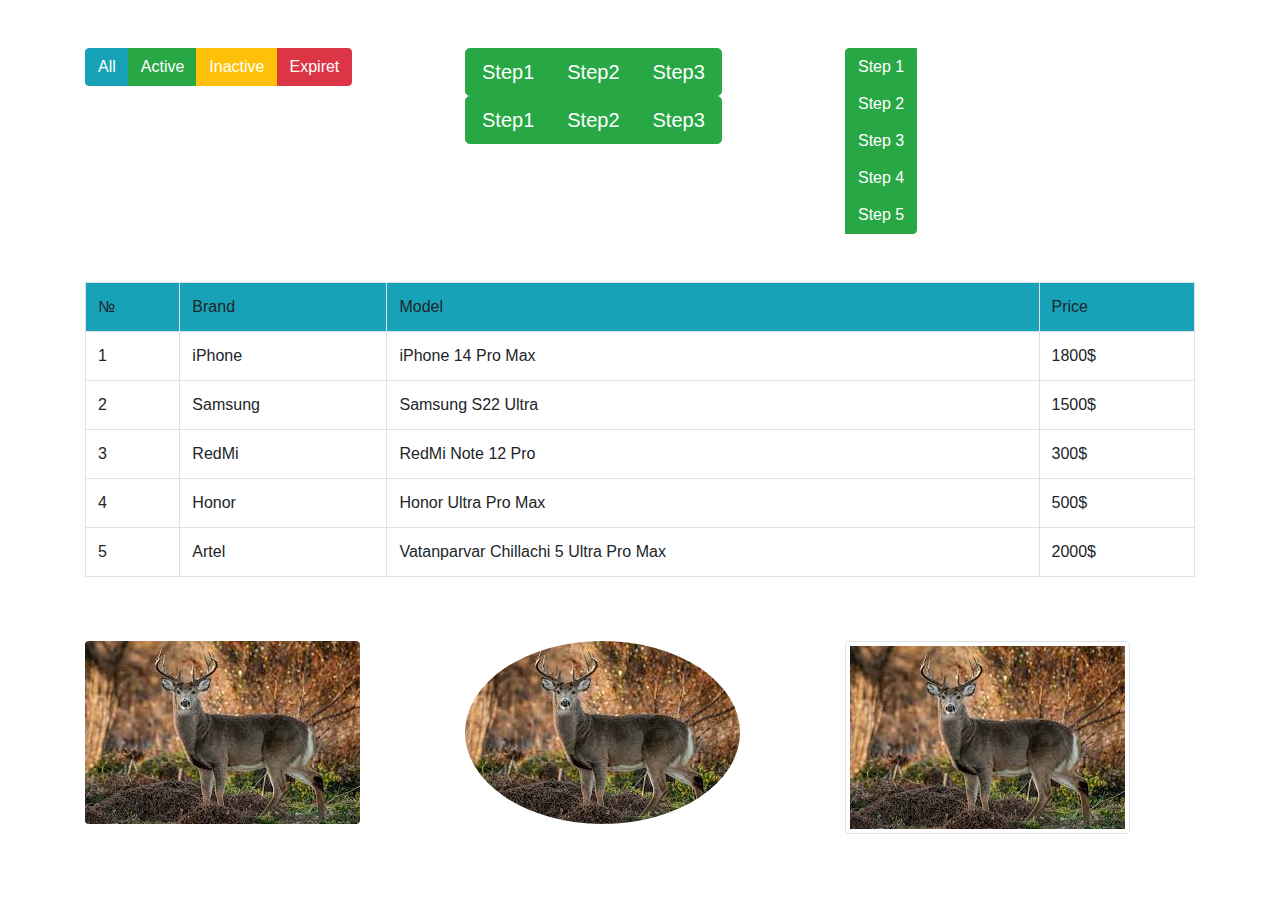
<file: index.html>
<!DOCTYPE html>
<html lang="en">
<head>
    <meta charset="UTF-8">
    <title>Title</title>
    <link rel="stylesheet" href="bootstrap/css/bootstrap.css">
    <link rel="stylesheet" href="bootstrap/css/main.css">
</head>
<body>

<div class="container">
    <div class="row my-5">
        <div class="col-md-4">
            <div class="btn-group">
                <a href="#" class="btn btn-info">All</a>
                <a href="#" class="btn btn-success">Active</a>
                <a href="#" class="btn btn-warning text-white">Inactive</a>
                <a href="#" class="btn btn-danger">Expiret</a>
            </div>
        </div>
        <div class="col-md-4">
            <div class="btn-group btn-group-lg">
                <a href="#" class="btn btn-success">Step1</a>
                <a href="#" class="btn btn-success">Step2</a>
                <a href="#" class="btn btn-success">Step3</a>
            </div>
            <div class="btn-group btn-group-lg">
                <a href="#" class="btn btn-success">Step1</a>
                <a href="#" class="btn btn-success">Step2</a>
                <a href="#" class="btn btn-success">Step3</a>
            </div>
        </div>
        <div class="col-md-4">
            <div class="btn-group btn-group-vertical">
                <button type="button" class="btn btn-success">Step 1</button>
                <button type="button" class="btn btn-success">Step 2</button>
                <button type="button" class="btn btn-success">Step 3</button>
                <button type="button" class="btn btn-success">Step 4</button>
                <button type="button" class="btn btn-success">Step 5</button>
            </div>
        </div>
    </div>
    <div class="row my-5">
    <div class="col-md-12">
        <table class="table table-bordered">
            <tr class="bg-info">
                <td>№</td>
                <td>Brand</td>
                <td>Model</td>
                <td>Price</td>
            </tr>
            <tr>
                <td>1</td>
                <td>iPhone</td>
                <td>iPhone 14 Pro Max</td>
                <td>1800$</td>
            </tr>
            <tr>
                <td>2</td>
                <td>Samsung</td>
                <td>Samsung S22 Ultra</td>
                <td>1500$</td>
            </tr>
            <tr>
                <td>3</td>
                <td>RedMi</td>
                <td>RedMi Note 12 Pro</td>
                <td>300$</td>
            </tr>
            <tr>
                <td>4</td>
                <td>Honor</td>
                <td>Honor Ultra Pro Max</td>
                <td>500$</td>
            </tr>
            <tr>
                <td>5</td>
                <td>Artel</td>
                <td>Vatanparvar Chillachi 5 Ultra Pro Max</td>
                <td>2000$</td>
            </tr>
        </table>
    </div>
    </div>
    <div class="row my-5">
        <div class="col-md-4">
            <img src="Rasmlar/5.jpg" class="img-fluid rounded" alt="">
        </div>
        <div class="col-md-4">
        <img src="Rasmlar/5.jpg" class="img-fluid rounded-circle" alt="">
        </div>
        <div class="col-md-4">
        <img src="Rasmlar/5.jpg" class="img-fluid img-thumbnail" alt="">
        </div>
    </div>
</div>

<script src="bootstrap/js/jQuery.min.js"></script>
<script src="bootstrap/js/src/popover.js"></script>
<script src="bootstrap/js/bootstrap.js"></script>
</body>
</html>
</file>
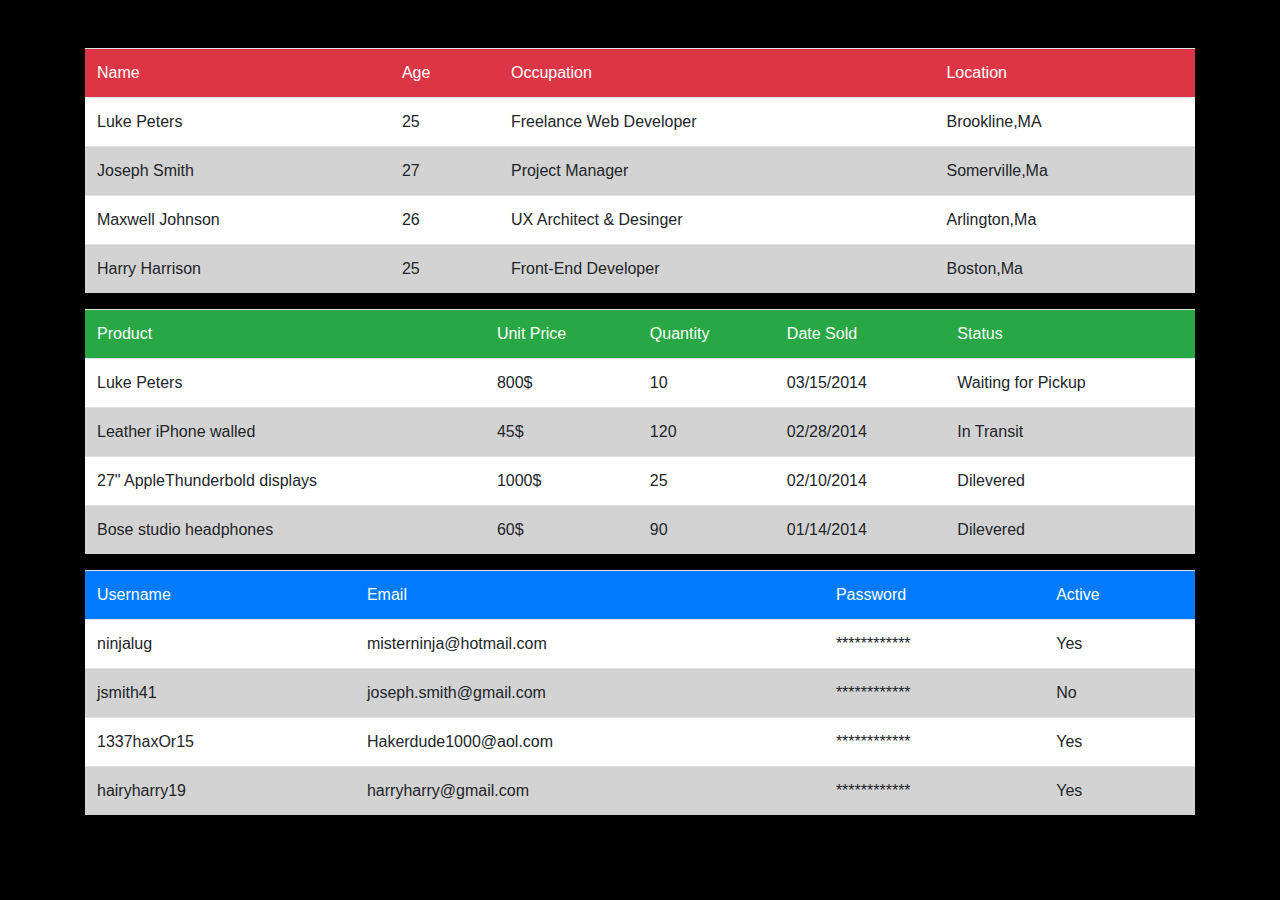
<file: Praktika1.html>
<!DOCTYPE html>
<html lang="en">
<head>
    <meta charset="UTF-8">
    <title>Praktika 1</title>
    <link rel="stylesheet" href="bootstrap/css/bootstrap.css">
    <link rel="stylesheet" href="bootstrap/css/praktika1.css">
</head>
<body>

<div class="container">
    <div class="row my-5">
        <div class="col-md-12">
            <table class="table">
                <tr class="bg-danger text-white">
                    <td>Name</td>
                    <td>Age</td>
                    <td>Occupation</td>
                    <td>Location</td>
                </tr>
                <tr>
                    <td>Luke Peters</td>
                    <td>25</td>
                    <td>Freelance Web Developer</td>
                    <td>Brookline,MA</td>
                </tr>
                <tr class="gray1">
                    <td>Joseph  Smith</td>
                    <td>27</td>
                    <td>Project Manager</td>
                    <td>Somerville,Ma</td>
                </tr>
                <tr>
                    <td>Maxwell Johnson</td>
                    <td>26</td>
                    <td>UX Architect & Desinger</td>
                    <td>Arlington,Ma</td>
                </tr>
                <tr class="gray2">
                    <td>Harry Harrison</td>
                    <td>25</td>
                    <td>Front-End Developer</td>
                    <td>Boston,Ma</td>
                </tr>
            </table>

            <table class="table">
                <tr class="bg-success text-white">
                    <td>Product</td>
                    <td>Unit Price</td>
                    <td>Quantity</td>
                    <td>Date Sold</td>
                    <td>Status</td>
                </tr>
                <tr>
                    <td>Luke Peters</td>
                    <td>800$</td>
                    <td>10</td>
                    <td>03/15/2014</td>
                    <td>Waiting for Pickup</td>
                </tr>
                <tr class="gray3">
                    <td>Leather iPhone walled</td>
                    <td>45$</td>
                    <td>120</td>
                    <td>02/28/2014</td>
                    <td>In Transit</td>
                </tr>
                <tr>
                    <td>27" AppleThunderbold displays</td>
                    <td>1000$</td>
                    <td>25</td>
                    <td>02/10/2014</td>
                    <td>Dilevered</td>
                </tr>
                <tr class="gray4">
                    <td>Bose studio headphones</td>
                    <td>60$</td>
                    <td>90</td>
                    <td>01/14/2014</td>
                    <td>Dilevered</td>
                </tr>
            </table>

            <table class="table">
                <tr class="bg-primary active text-white">
                    <td>Username</td>
                    <td>Email</td>
                    <td>Password</td>
                    <td>Active</td>
                </tr>
                <tr>
                    <td>ninjalug</td>
                    <td>misterninja@hotmail.com</td>
                    <td>************</td>
                    <td>Yes</td>
                </tr>
                <tr class="gray5">
                    <td>jsmith41</td>
                    <td>joseph.smith@gmail.com</td>
                    <td>************</td>
                    <td>No</td>
                </tr>
                <tr>
                    <td>1337haxOr15</td>
                    <td>Hakerdude1000@aol.com</td>
                    <td>************</td>
                    <td>Yes</td>
                </tr>
                <tr class="gray6">
                    <td>hairyharry19</td>
                    <td>harryharry@gmail.com</td>
                    <td>************</td>
                    <td>Yes</td>
                </tr>
            </table>
        </div>
    </div>
</div>

<script src="bootstrap/js/jQuery.min.js"></script>
<script src="bootstrap/js/src/popover.js"></script>
<script src="bootstrap/js/bootstrap.js"></script>
</body>
</html>
</file>
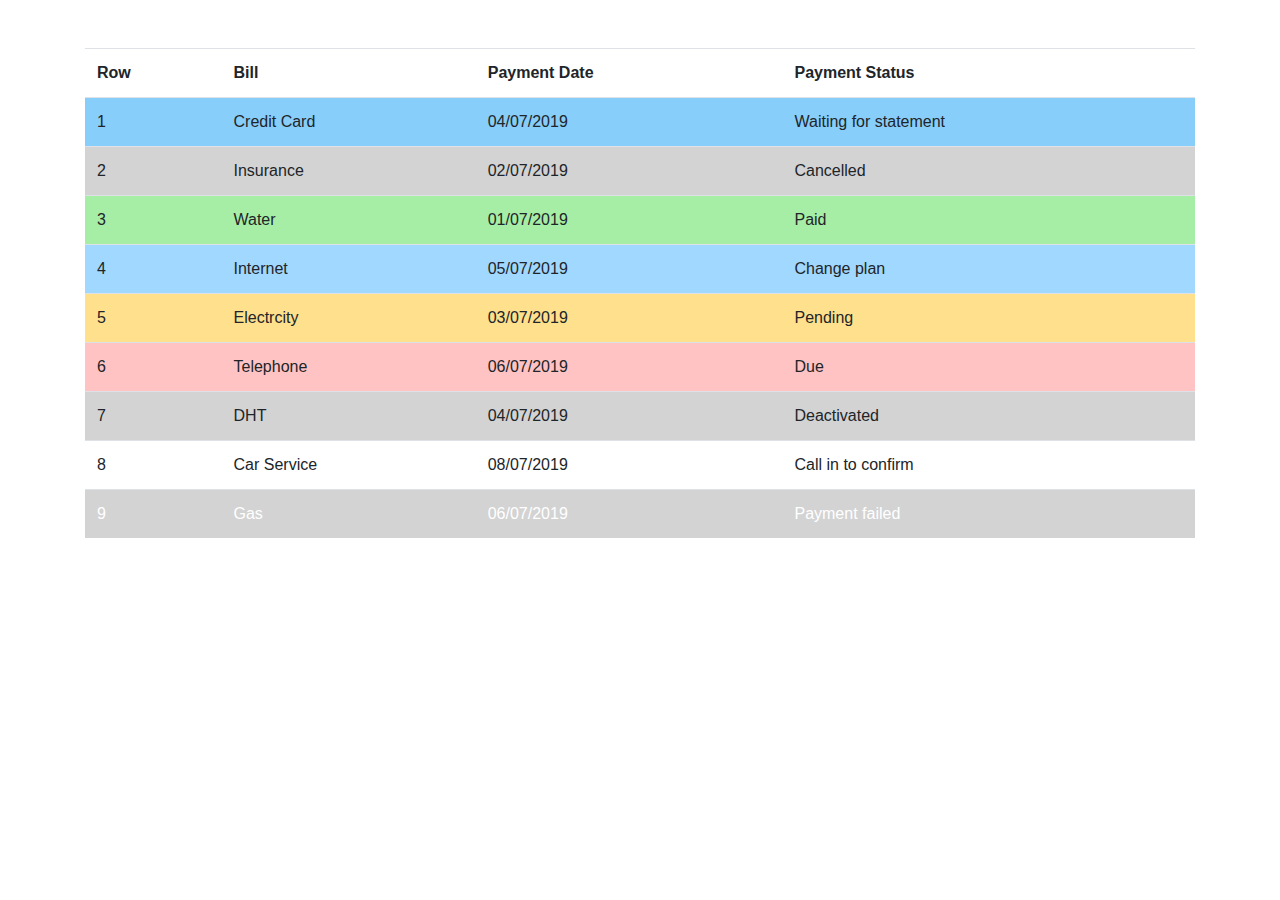
<file: Praktika2.html>
<!DOCTYPE html>
<html lang="en">
<head>
    <meta charset="UTF-8">
    <title>Praktika2</title>
    <link rel="stylesheet" href="bootstrap/css/bootstrap.css">
    <link rel="stylesheet" href="bootstrap/css/praktika2.css">
</head>
<body>

<div class="container">
    <div class="row my-5">
        <div class="col-md-12">
            <table class="table">
                <tr class="krisa">
                    <td>Row</td>
                    <td>Bill</td>
                    <td>Payment Date</td>
                    <td>Payment Status</td>
                </tr>
                <tr class="rang1">
                    <td>1</td>
                    <td>Credit Card</td>
                    <td>04/07/2019</td>
                    <td>Waiting for statement</td>
                </tr>
                <tr class="rang2">
                    <td>2</td>
                    <td>Insurance</td>
                    <td>02/07/2019</td>
                    <td>Cancelled</td>
                </tr>
                <tr class="rang3">
                    <td>3</td>
                    <td>Water</td>
                    <td>01/07/2019</td>
                    <td>Paid</td>
                </tr>
                <tr class="rang4">
                    <td>4</td>
                    <td>Internet</td>
                    <td>05/07/2019</td>
                    <td>Change plan</td>
                </tr>
                <tr class="rang5">
                    <td>5</td>
                    <td>Electrcity</td>
                    <td>03/07/2019</td>
                    <td>Pending</td>
                </tr>
                <tr class="rang6">
                    <td>6</td>
                    <td>Telephone</td>
                    <td>06/07/2019</td>
                    <td>Due</td>
                </tr>
                <tr class="rang7">
                    <td>7</td>
                    <td>DHT</td>
                    <td>04/07/2019</td>
                    <td>Deactivated</td>
                </tr>
                <tr>
                    <td>8</td>
                    <td>Car Service</td>
                    <td>08/07/2019</td>
                    <td>Call in to confirm</td>
                </tr>
                <tr class="rang8 text-white">
                    <td>9</td>
                    <td>Gas</td>
                    <td>06/07/2019</td>
                    <td>Payment failed</td>
                </tr>
            </table>
        </div>
    </div>
</div>

<script src="bootstrap/js/jQuery.min.js"></script>
<script src="bootstrap/js/src/popover.js"></script>
<script src="bootstrap/js/bootstrap.js"></script>
</body>
</html>
</file>
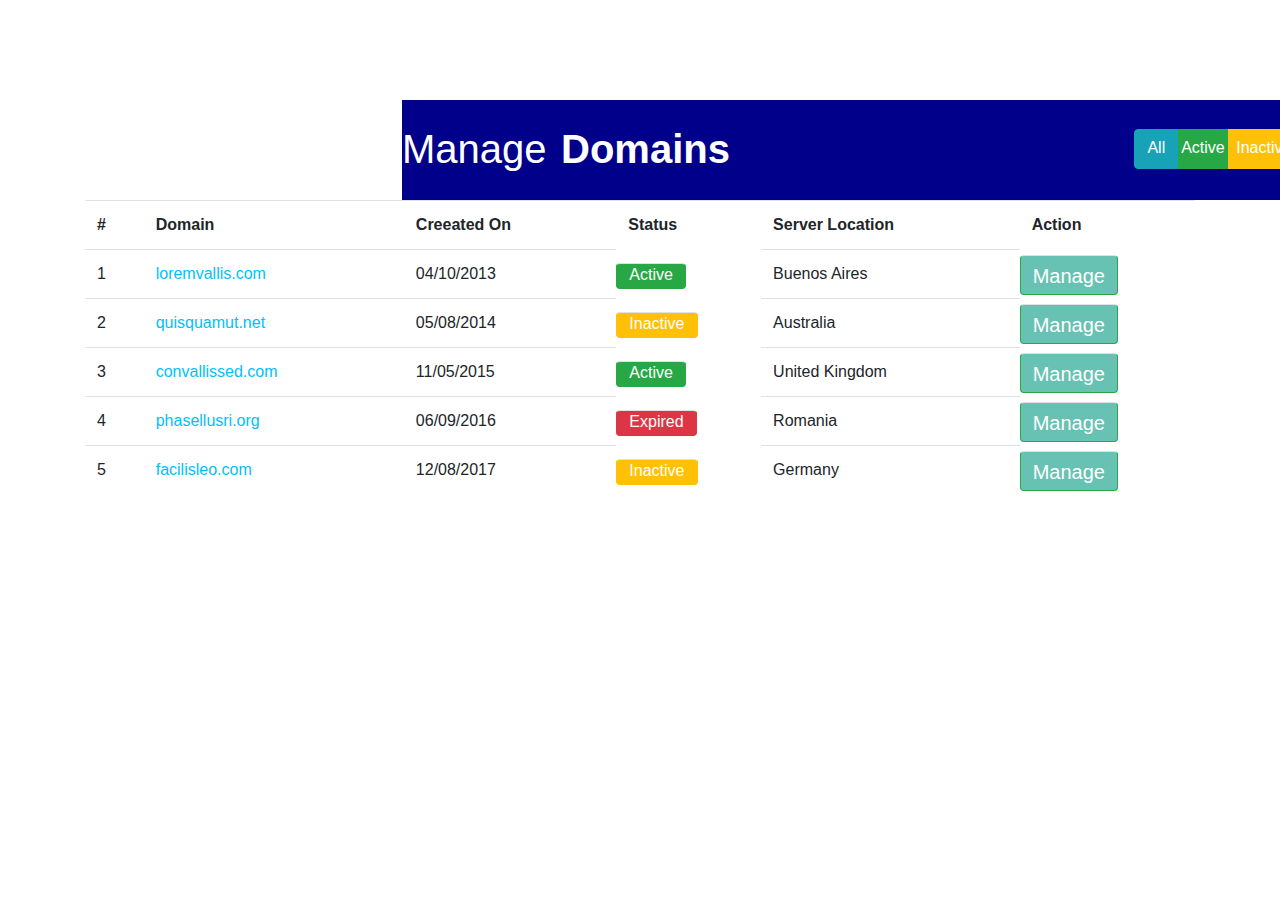
<file: Praktika3.html>
<!DOCTYPE html>
<html lang="en">
<head>
    <meta charset="UTF-8">
    <title>Praktika3</title>
    <link rel="stylesheet" href="bootstrap/css/bootstrap.css">
    <link rel="stylesheet" href="bootstrap/css/praktika3.css">
</head>
<body>

<div class="Manage"><h1>Manage</h1> <h1 class="textcha">Domains</h1>
    <div class="btn-group">
        <a href="#" class="btn btn-info"><p>All</p></a>
        <a href="#" class="buttoncha1"><p>Active</p></a>
        <a href="#" class="buttoncha2 text-white"><p>Inactive</p></a>
        <a href="#" class="buttoncha3"><p>Expiret</p></a>
    </div>
</div>

<div class="container">
    <div class="row my-5">
        <div class="col-md-12">
            <table class="table">
                <tr class="krch">
                    <td>#</td>
                    <td>Domain</td>
                    <td>Creeated On</td>
                    <td>Status</td>
                    <td>Server Location</td>
                    <td>Action</td>
                </tr>
                <tr>
                    <td>1</td>
                    <td class="sus1">loremvallis.com</td>
                    <td>04/10/2013</td>
                    <td class="btn btn-success "><p>Active</p></td>
                    <td>Buenos Aires</td>
                    <td class="btn btn-success btncha"><p>Manage</p></td>
                </tr>
                <tr>
                    <td>2</td>
                    <td class="sus2">quisquamut.net</td>
                    <td>05/08/2014</td>
                    <td class="btn btn-warning text-white"><p>Inactive</p></td>
                    <td>Australia</td>
                    <td class="btn btn-success btncha"><p>Manage</p></td>
                </tr>
                <tr>
                    <td>3</td>
                    <td class="sus3">convallissed.com</td>
                    <td>11/05/2015</td>
                    <td class="btn btn-success"><p>Active</p></td>
                    <td>United Kingdom</td>
                    <td class="btn btn-success btncha"><p>Manage</p></td>
                </tr>
                <tr>
                    <td>4</td>
                    <td class="sus4">phasellusri.org</td>
                    <td>06/09/2016</td>
                    <td class="btn btn-danger"><p>Expired</p></td>
                    <td>Romania</td>
                    <td class="btn btn-success btncha"><p>Manage</p></td>
                </tr>
                <tr>
                    <td>5</td>
                    <td class="sus5">facilisleo.com</td>
                    <td>12/08/2017</td>
                    <td class="btn btn-warning text-white"><p>Inactive</p></td>
                    <td>Germany</td>
                    <td class="btn btn-success btncha"><p>Manage</p></td>
                </tr>
            </table>
        </div>
    </div>
</div>

<script src="bootstrap/js/jQuery.min.js"></script>
<script src="bootstrap/js/src/popover.js"></script>
<script src="bootstrap/js/bootstrap.js"></script>
</body>
</html>
</file>
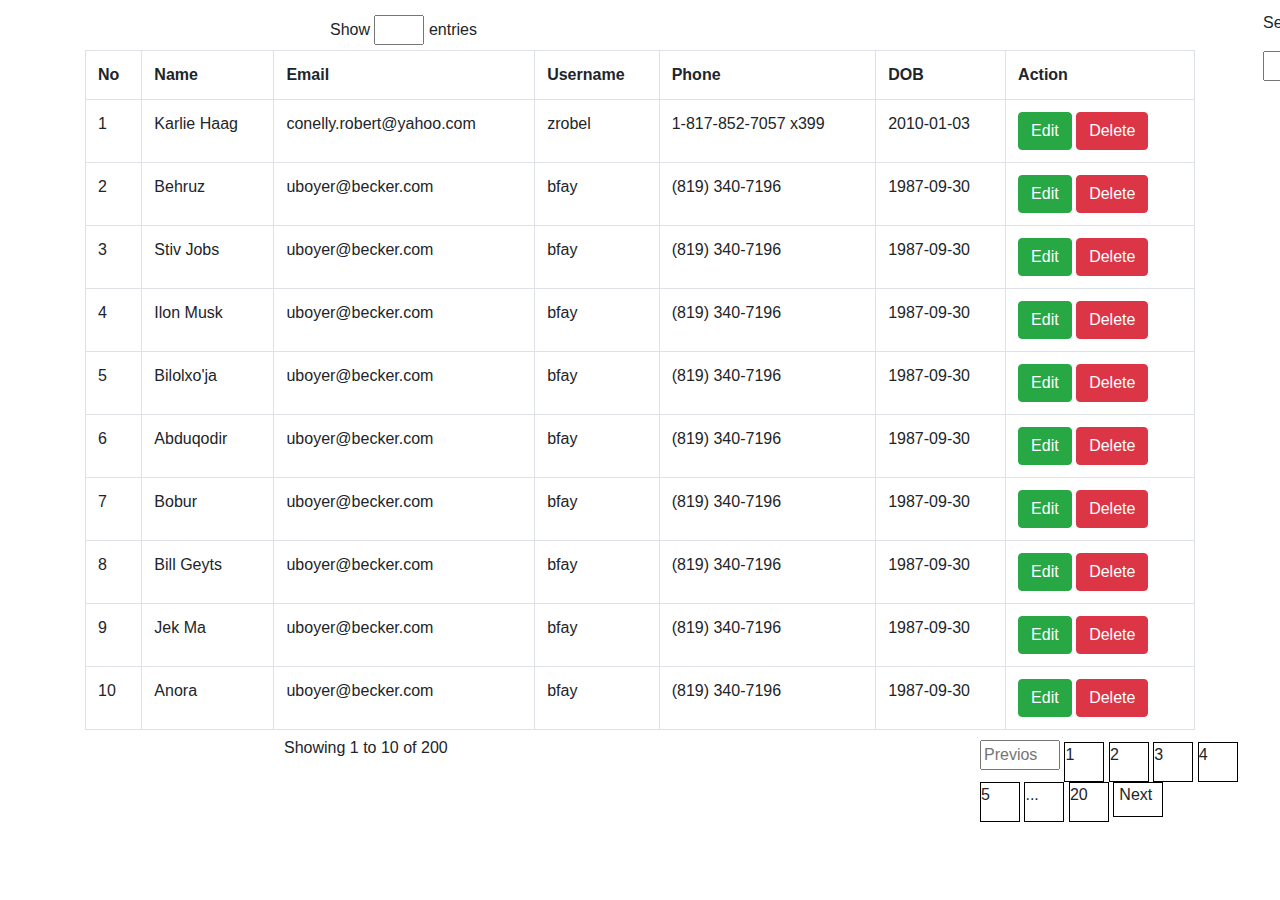
<file: Praktika4.html>
<!DOCTYPE html>
<html lang="en">
<head>
    <meta charset="UTF-8">
    <title>Praktika4</title>
    <link rel="stylesheet" href="bootstrap/css/bootstrap.css">
    <link rel="stylesheet" href="bootstrap/css/praktika4.css">
</head>
<body>

<div class="wrap">
    <div class="show"><p>Show</p></div>
    <input type="text" id="abc">
    <div class="entr"><p>entries</p></div>
</div>
<div class="wrap2">
    <p class="yaaahuu">Search:</p>
    <input type="text" id="search">
</div>
<div class="wrap3">
    <input type="text" id="previos" placeholder="Previos">
    <div class="bir"><p>1</p></div>
    <div class="ikki"><p>2</p></div>
    <div class="uch"><p>3</p></div>
    <div class="tort"><p>4</p></div>
    <div class="besh"><p>5</p></div>
    <div class="tochka">...</div>
    <div class="yigirma"><p>20</p></div>
    <div class="next"><p>Next</p></div>
    <div class="class"><p>Showing 1 to 10 of 200</p></div>
</div>

<div class="container">
    <div class="row">
        <div class="col-md-12">
            <table class="table table-bordered">
                <tr class="Messi_chort_va_lox">
                    <td>No</td>
                    <td>Name</td>
                    <td>Email</td>
                    <td>Username</td>
                    <td>Phone</td>
                    <td>DOB</td>
                    <td>Action</td>

                <tr>
                <td>1</td>
                <td>Karlie Haag</td>
                <td>conelly.robert@yahoo.com</td>
                <td>zrobel</td>
                <td>1-817-852-7057 x399</td>
                <td>2010-01-03</td>
                <td>
                    <button class="btn btn-success">Edit</button>
                    <button class="btn btn-danger">Delete</button>
                </td>
            </tr>
                <tr>
                    <td>2</td>
                    <td>Behruz</td>
                    <td>uboyer@becker.com</td>
                    <td>bfay</td>
                    <td>(819) 340-7196</td>
                    <td>1987-09-30</td>
                    <td>
                    <button class="btn btn-success">Edit</button>
                    <button class="btn btn-danger">Delete</button>
                </td>
                </tr>
                <tr>
                    <td>3</td>
                    <td>Stiv Jobs</td>
                    <td>uboyer@becker.com</td>
                    <td>bfay</td>
                    <td>(819) 340-7196</td>
                    <td>1987-09-30</td>
                    <td>
                        <button class="btn btn-success">Edit</button>
                        <button class="btn btn-danger">Delete</button>
                    </td>
                </tr>
                <tr>
                    <td>4</td>
                    <td>Ilon Musk</td>
                    <td>uboyer@becker.com</td>
                    <td>bfay</td>
                    <td>(819) 340-7196</td>
                    <td>1987-09-30</td>
                    <td>
                        <button class="btn btn-success">Edit</button>
                        <button class="btn btn-danger">Delete</button>
                    </td>
                </tr>
                <tr>
                    <td>5</td>
                    <td>Bilolxo'ja</td>
                    <td>uboyer@becker.com</td>
                    <td>bfay</td>
                    <td>(819) 340-7196</td>
                    <td>1987-09-30</td>
                    <td>
                        <button class="btn btn-success">Edit</button>
                        <button class="btn btn-danger">Delete</button>
                    </td>
                </tr>
                <tr>
                    <td>6</td>
                    <td>Abduqodir</td>
                    <td>uboyer@becker.com</td>
                    <td>bfay</td>
                    <td>(819) 340-7196</td>
                    <td>1987-09-30</td>
                    <td>
                        <button class="btn btn-success">Edit</button>
                        <button class="btn btn-danger">Delete</button>
                    </td>
                </tr>
                <tr>
                    <td>7</td>
                    <td>Bobur</td>
                    <td>uboyer@becker.com</td>
                    <td>bfay</td>
                    <td>(819) 340-7196</td>
                    <td>1987-09-30</td>
                    <td>
                        <button class="btn btn-success">Edit</button>
                        <button class="btn btn-danger">Delete</button>
                    </td>
                </tr>
                <tr>
                    <td>8</td>
                    <td>Bill Geyts</td>
                    <td>uboyer@becker.com</td>
                    <td>bfay</td>
                    <td>(819) 340-7196</td>
                    <td>1987-09-30</td>
                    <td>
                        <button class="btn btn-success">Edit</button>
                        <button class="btn btn-danger">Delete</button>
                    </td>
                </tr>
                <tr>
                    <td>9</td>
                    <td>Jek Ma</td>
                    <td>uboyer@becker.com</td>
                    <td>bfay</td>
                    <td>(819) 340-7196</td>
                    <td>1987-09-30</td>
                    <td>
                        <button class="btn btn-success">Edit</button>
                        <button class="btn btn-danger">Delete</button>
                    </td>
                </tr>
                <tr>
                    <td>10</td>
                    <td>Anora</td>
                    <td>uboyer@becker.com</td>
                    <td>bfay</td>
                    <td>(819) 340-7196</td>
                    <td>1987-09-30</td>
                    <td>
                        <button class="btn btn-success">Edit</button>
                        <button class="btn btn-danger">Delete</button>
                    </td>
                </tr>
            </table>
        </div>
    </div>
</div>

<script src="bootstrap/js/jQuery.min.js"></script>
<script src="bootstrap/js/src/popover.js"></script>
<script src="bootstrap/js/bootstrap.js"></script>
</body>
</html>
</file>
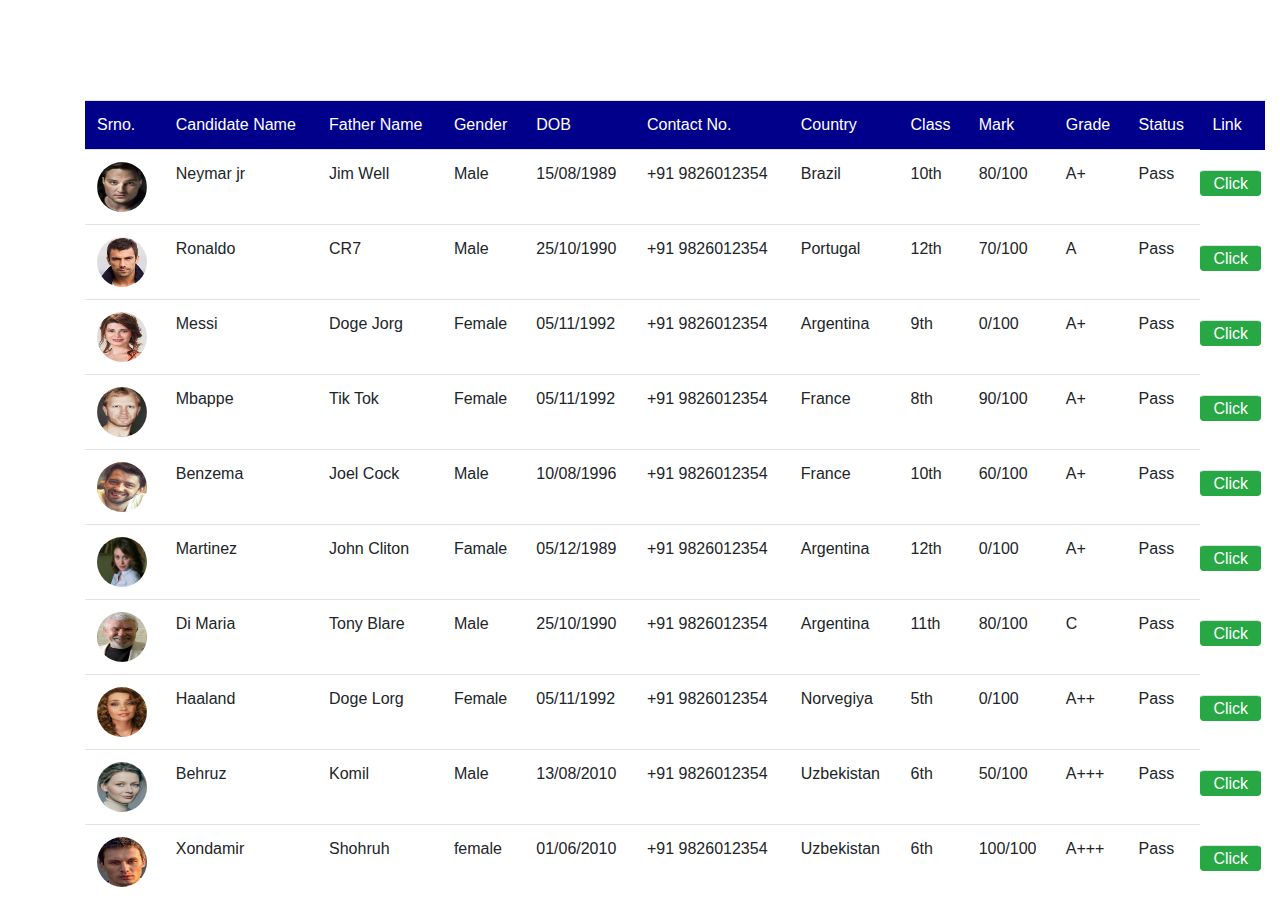
<file: Praktika5.html>
<!DOCTYPE html>
<html lang="en">
<head>
    <meta charset="UTF-8">
    <title>Praktika5</title>
    <link rel="stylesheet" href="bootstrap/css/bootstrap.css">
    <link rel="stylesheet" href="bootstrap/css/praktika5.css">
</head>
<body>

<div class="container">
    <div class="row">
        <div class="col">
            <table class="table">
                <tr class="box text-white">
                    <td>Srno.</td>
                    <td>Candidate Name</td>
                    <td>Father Name</td>
                    <td>Gender</td>
                    <td>DOB</td>
                    <td>Contact No.</td>
                    <td>Country</td>
                    <td>Class</td>
                    <td>Mark</td>
                    <td>Grade</td>
                    <td>Status</td>
                    <td>Link</td>
                </tr>
                <tr>
                    <td><img src="Rasmlar/bon.jfif" class="img rounded-circle" alt="" width="50px" height="50px"></td>
                    <td>Neymar jr</td>
                    <td>Jim Well</td>
                    <td>Male</td>
                    <td>15/08/1989</td>
                    <td>+91 9826012354</td>
                    <td>Brazil</td>
                    <td>10th</td>
                    <td>80/100</td>
                    <td>A+</td>
                    <td>Pass</td>
                    <td class="btn btn-success"><p>Click</p></td>
                </tr>
                <tr>
                    <td><img src="Rasmlar/jack.jfif" class="img rounded-circle" alt="" width="50px" height="50px"></td>
                    <td>Ronaldo</td>
                    <td>CR7</td>
                    <td>Male</td>
                    <td>25/10/1990</td>
                    <td>+91 9826012354</td>
                    <td>Portugal</td>
                    <td>12th</td>
                    <td>70/100</td>
                    <td>A</td>
                    <td>Pass</td>
                    <td class="btn btn-success"><p>Click</p></td>
                </tr>
                <tr>
                    <td><img src="Rasmlar/anna.jfif" class="img rounded-circle" alt="" width="50px" height="50px"></td>
                    <td>Messi</td>
                    <td>Doge Jorg</td>
                    <td>Female</td>
                    <td>05/11/1992</td>
                    <td>+91 9826012354</td>
                    <td>Argentina</td>
                    <td>9th</td>
                    <td>0/100</td>
                    <td>A+</td>
                    <td>Pass</td>
                    <td class="btn btn-success"><p>Click</p></td>
                </tr>
                <tr>
                    <td><img src="Rasmlar/leo.jfif" class="img rounded-circle" alt="" width="50px" height="50px"></td>
                    <td>Mbappe</td>
                    <td>Tik Tok</td>
                    <td>Female</td>
                    <td>05/11/1992</td>
                    <td>+91 9826012354</td>
                    <td>France</td>
                    <td>8th</td>
                    <td>90/100</td>
                    <td>A+</td>
                    <td>Pass</td>
                    <td class="btn btn-success"><p>Click</p></td>
                </tr>
                <tr>
                    <td><img src="Rasmlar/tony.jfif" class="img rounded-circle" alt="" width="50px" height="50px"></td>
                    <td>Benzema</td>
                    <td>Joel Cock</td>
                    <td>Male</td>
                    <td>10/08/1996</td>
                    <td>+91 9826012354</td>
                    <td>France</td>
                    <td>10th</td>
                    <td>60/100</td>
                    <td>A+</td>
                    <td>Pass</td>
                    <td class="btn btn-success"><p>Click</p></td>
                </tr>
                <tr>
                    <td><img src="Rasmlar/lisa.jfif" class="img rounded-circle" alt="" width="50px" height="50px"></td>
                    <td>Martinez</td>
                    <td>John Cliton</td>
                    <td>Famale</td>
                    <td>05/12/1989</td>
                    <td>+91 9826012354</td>
                    <td>Argentina</td>
                    <td>12th</td>
                    <td>0/100</td>
                    <td>A+</td>
                    <td>Pass</td>
                    <td class="btn btn-success"><p>Click</p></td>
                </tr>
                <tr>
                    <td><img src="Rasmlar/mishel.jfif" class="img rounded-circle" alt="" width="50px" height="50px"></td>
                    <td>Di Maria</td>
                    <td>Tony Blare</td>
                    <td>Male</td>
                    <td>25/10/1990</td>
                    <td>+91 9826012354</td>
                    <td>Argentina</td>
                    <td>11th</td>
                    <td>80/100</td>
                    <td>C</td>
                    <td>Pass</td>
                    <td class="btn btn-success"><p>Click</p></td>
                </tr>
                <tr>
                    <td><img src="Rasmlar/pickar.jfif" class="img rounded-circle" alt="" width="50px" height="50px"></td>
                    <td>Haaland</td>
                    <td>Doge Lorg</td>
                    <td>Female</td>
                    <td>05/11/1992</td>
                    <td>+91 9826012354</td>
                    <td>Norvegiya</td>
                    <td>5th</td>
                    <td>0/100</td>
                    <td>A++</td>
                    <td>Pass</td>
                    <td class="btn btn-success"><p>Click</p></td>
                </tr>
                <tr>
                    <td><img src="Rasmlar/chelsi.jfif" class="img rounded-circle" alt="" width="50px" height="50px"></td>
                    <td>Behruz</td>
                    <td>Komil</td>
                    <td>Male</td>
                    <td>13/08/2010</td>
                    <td>+91 9826012354</td>
                    <td>Uzbekistan</td>
                    <td>6th</td>
                    <td>50/100</td>
                    <td>A+++</td>
                    <td>Pass</td>
                    <td class="btn btn-success"><p>Click</p></td>
                </tr>
                <tr>
                    <td><img src="Rasmlar/max.jfif" class="img rounded-circle" alt="" width="50px" height="50px"></td>
                    <td>Xondamir</td>
                    <td>Shohruh</td>
                    <td>female</td>
                    <td>01/06/2010</td>
                    <td>+91 9826012354</td>
                    <td>Uzbekistan</td>
                    <td>6th</td>
                    <td>100/100</td>
                    <td>A+++</td>
                    <td>Pass</td>
                    <td class="btn btn-success"><p>Click</p></td>
                </tr>
            </table>
        </div>
    </div>
</div>

<script src="bootstrap/js/jQuery.min.js"></script>
<script src="bootstrap/js/src/popover.js"></script>
<script src="bootstrap/js/bootstrap.js"></script>
</body>
</html>
</file>
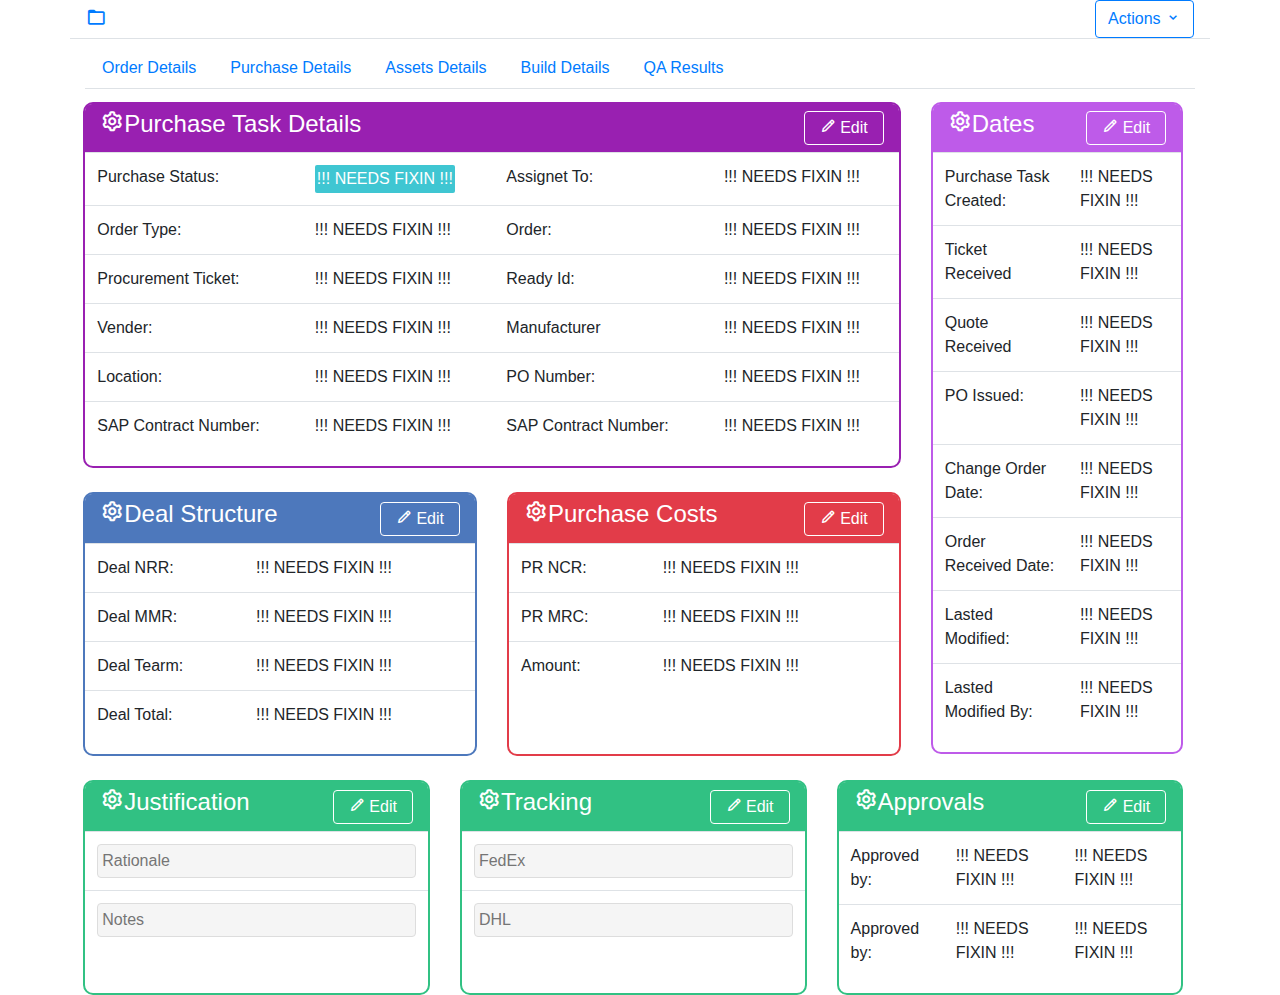
<file: Praktika6.html>
<!DOCTYPE html>
<html lang="en">
<head>
    <meta charset="UTF-8">
    <title>PRAKTIKA 6</title>
    <link rel="stylesheet" href="bootstrap/css/bootstrap.css">
    <link href='https://unpkg.com/boxicons@2.1.4/css/boxicons.min.css' rel='stylesheet'>
    <link rel="stylesheet" href="bootstrap/css/praktika6.css">
</head>
<body>
<div class="container">
    <div class="row">
        <div class="col-md-12 d-flex mb-2 justify-content-between align-items-center px-3 border-bottom">
            <a href="#" class="file"><i class='bx bx-folder'></i></a>
            <a href="#" class="btn btn-outline-primary">Actions <span><i class='bx bx-chevron-down' ></i></span></a>
        </div>
        <div class="col-md-12">
            <ul class="nav nav-tabs">
                <li class="nav-item"><a href="#" class="nav-link">Order Details</a></li>
                <li class="nav-item active">
                    <a href="#" class="nav-link">Purchase Details</a>

                    <div class="box">
                        <div class="row mb-4">
                            <div class="col-md-9">
                                <div class="row mb-4">
                                    <div class="col-md-12">
                                        <div class="tb a">
                                            <div class="tb-title">
                                                <h4><span><i class='bx bx-cog'></i></span>Purchase Task Details</h4>
                                                <a href="#" class="edit"><span><i class='bx bx-pencil'></i></span> Edit</a>
                                            </div>
                                            <table class="table">
                                                <tr>
                                                    <td>Purchase Status:</td>
                                                    <td><span class="aqua">!!! NEEDS FIXIN !!!</span></td>
                                                    <td>Assignet To:</td>
                                                    <td>!!! NEEDS FIXIN !!!</td>
                                                </tr>
                                                <tr>
                                                    <td>Order Type:</td>
                                                    <td><span>!!! NEEDS FIXIN !!!</span></td>
                                                    <td>Order:</td>
                                                    <td>!!! NEEDS FIXIN !!!</td>
                                                </tr>
                                                <tr>
                                                    <td>Procurement Ticket:</td>
                                                    <td><span>!!! NEEDS FIXIN !!!</span></td>
                                                    <td>Ready Id:</td>
                                                    <td>!!! NEEDS FIXIN !!!</td>
                                                </tr>
                                                <tr>
                                                    <td>Vender:</td>
                                                    <td><span>!!! NEEDS FIXIN !!!</span></td>
                                                    <td>Manufacturer</td>
                                                    <td>!!! NEEDS FIXIN !!!</td>
                                                </tr>
                                                <tr>
                                                    <td>Location:</td>
                                                    <td><span>!!! NEEDS FIXIN !!!</span></td>
                                                    <td>PO Number:</td>
                                                    <td>!!! NEEDS FIXIN !!!</td>
                                                </tr>
                                                <tr>
                                                    <td>SAP Contract Number:</td>
                                                    <td><span>!!! NEEDS FIXIN !!!</span></td>
                                                    <td>SAP Contract Number:</td>
                                                    <td>!!! NEEDS FIXIN !!!</td>
                                                </tr>
                                            </table>
                                        </div>
                                    </div>
                                </div>
                                <div class="row">
                                    <div class="col-md-6">
                                        <div class="tb b">
                                            <div class="tb-title">
                                                <h4><span><i class='bx bx-cog'></i></span>Deal Structure</h4>
                                                <a href="#" class="edit"><span><i class='bx bx-pencil'></i></span> Edit</a>
                                            </div>
                                            <table class="table">
                                                <tr>
                                                    <td>Deal NRR:</td>
                                                    <td>!!! NEEDS FIXIN !!!</td>
                                                </tr>
                                                <tr>
                                                    <td>Deal MMR:</td>
                                                    <td>!!! NEEDS FIXIN !!!</td>
                                                </tr>
                                                <tr>
                                                    <td>Deal Tearm:</td>
                                                    <td>!!! NEEDS FIXIN !!!</td>
                                                </tr>
                                                <tr>
                                                    <td>Deal Total:</td>
                                                    <td>!!! NEEDS FIXIN !!!</td>
                                                </tr>
                                            </table>
                                        </div>
                                    </div>
                                    <div class="col-md-6">
                                        <div class="tb c">
                                            <div class="tb-title">
                                                <h4><span><i class='bx bx-cog'></i></span>Purchase Costs</h4>
                                                <a href="#" class="edit"><span><i class='bx bx-pencil'></i></span> Edit</a>
                                            </div>
                                            <table class="table">
                                                <tr>
                                                    <td>PR NCR:</td>
                                                    <td>!!! NEEDS FIXIN !!!</td>
                                                </tr>
                                                <tr>
                                                    <td>PR MRC:</td>
                                                    <td>!!! NEEDS FIXIN !!!</td>
                                                </tr>
                                                <tr>
                                                    <td>Amount:</td>
                                                    <td>!!! NEEDS FIXIN !!!</td>
                                                </tr>
                                            </table>
                                        </div>
                                    </div>
                                </div>
                            </div>
                            <div class="col-md-3">
                                <div class="tb d">
                                    <div class="tb-title">
                                        <h4><span><i class='bx bx-cog'></i></span>Dates</h4>
                                        <a href="#" class="edit"><span><i class='bx bx-pencil'></i></span> Edit</a>
                                    </div>
                                    <table class="table">
                                        <tr>
                                            <td>Purchase Task Created:</td>
                                            <td>!!! NEEDS FIXIN !!!</td>
                                        </tr>
                                        <tr>
                                            <td>Ticket Received</td>
                                            <td>!!! NEEDS FIXIN !!!</td>
                                        </tr>
                                        <tr>
                                            <td>Quote Received</td>
                                            <td>!!! NEEDS FIXIN !!!</td>
                                        </tr>
                                        <tr>
                                            <td>PO Issued:</td>
                                            <td>!!! NEEDS FIXIN !!!</td>
                                        </tr>
                                        <tr>
                                            <td>Change Order Date:</td>
                                            <td>!!! NEEDS FIXIN !!!</td>
                                        </tr>
                                        <tr>
                                            <td>Order Received Date:</td>
                                            <td>!!! NEEDS FIXIN !!!</td>
                                        </tr>
                                        <tr>
                                            <td>Lasted Modified:</td>
                                            <td>!!! NEEDS FIXIN !!!</td>
                                        </tr>
                                        <tr>
                                            <td>Lasted Modified By:</td>
                                            <td>!!! NEEDS FIXIN !!!</td>
                                        </tr>
                                    </table>
                                </div>
                            </div>
                        </div>
                        <div class="row">
                            <div class="col-md-4">
                                <div class="tb e">
                                    <div class="tb-title">
                                        <h4><span><i class='bx bx-cog'></i></span>Justification</h4>
                                        <a href="#" class="edit"><span><i class='bx bx-pencil'></i></span> Edit</a>
                                    </div>
                                    <table class="table">
                                        <tr>
                                            <td><input type="text" placeholder="Rationale" id="Rationale"></td>
                                        </tr>
                                        <tr>
                                            <td><input type="text" placeholder="Notes" id="Notes"></td>
                                        </tr>
                                    </table>
                                </div>
                            </div>
                            <div class="col-md-4">
                                <div class="tb f">
                                    <div class="tb-title">
                                        <h4><span><i class='bx bx-cog'></i></span>Tracking</h4>
                                        <a href="#" class="edit"><span><i class='bx bx-pencil'></i></span> Edit</a>
                                    </div>
                                    <table class="table">
                                        <tr>
                                            <td><input type="text" placeholder="FedEx" id="FedEx"></td>
                                        </tr>
                                        <tr>
                                            <td><input type="text" placeholder="DHL" id="DHL"></td>
                                        </tr>
                                    </table>
                                </div>
                            </div>
                            <div class="col-md-4">
                                <div class="tb g">
                                    <div class="tb-title">
                                        <h4><span><i class='bx bx-cog'></i></span>Approvals</h4>
                                        <a href="#" class="edit"><span><i class='bx bx-pencil'></i></span> Edit</a>
                                    </div>
                                    <table class="table">
                                        <tr>
                                            <td>Approved by:</td>
                                            <td>!!! NEEDS FIXIN !!!</td>
                                            <td>!!! NEEDS FIXIN !!!</td>
                                        </tr>
                                        <tr>
                                            <td>Approved by:</td>
                                            <td>!!! NEEDS FIXIN !!!</td>
                                            <td>!!! NEEDS FIXIN !!!</td>
                                        </tr>
                                    </table>
                                </div>
                            </div>
                        </div>
                    </div>
                </li>
                <li class="nav-item"><a href="#" class="nav-link">Assets Details</a></li>
                <li class="nav-item"><a href="#" class="nav-link">Build Details</a></li>
                <li class="nav-item"><a href="#" class="nav-link">QA Results</a></li>
            </ul>
        </div>
    </div>
</div>



<script src="bootstrap/js/jQuery.min.js"></script>
<script src="bootstrap/js/src/popover.js"></script>
<script src="bootstrap/js/bootstrap.js"></script>
</body>
</html>
</file>
<file: bootstrap/css/main.css>

</file>
<file: bootstrap/css/praktika1.css>
body{
    background-color: black;
}
tr{
    background-color: white;
}
.gray1{
    background-color: lightgrey;
}
.gray2{
    background-color: lightgrey;
}
.gray3{
    background-color: lightgrey;
}
.gray4{
    background-color: lightgrey;
}
.gray5{
    background-color: lightgrey;
}
.gray6{
    background-color: lightgrey;
}
</file>
<file: bootstrap/css/praktika2.css>
.krisa{
    font-weight: 900;
}
.rang1{
    background-color: lightskyblue;
}
.rang2{
    background-color: lightgrey;
}
.rang3{
    background-color: #a6eea6;
}
.rang4{
    background-color: #a1d8ff;
}
.rang5{
    background-color: #ffe08c;
}
.rang6{
    background-color: #ffc3c3;
}
.rang7{
    background-color: lightgrey;
}
.rang8{
    background-color: lightgrey;
}
</file>
<file: bootstrap/css/praktika3.css>
.container{
    margin-top: 200px;
}
.sus1{
    color: deepskyblue;
}
.sus2{
    color: deepskyblue;
}
.sus3{
    color: deepskyblue;
}
.sus4{
    color: deepskyblue;
}
.sus5{
    color: deepskyblue;
}
.krch{
    font-weight: bold;
}
.btn-success{
    height: 20px;
    margin-top: 13px;
}
.btn-success p{
    margin-top: -13px;
}
.btn-warning{
    height: 20px;
    margin-top: 13px;
}
.btn-warning p{
    margin-top: -13px;
}
.btn-danger{
    height: 20px;
    margin-top: 13px;
}
.btn-danger p{
    margin-top: -13px;
}
.btncha{
    background-color: #67c2b3;
    color: white;
    height: 40px;
    margin-top: 5px;
}
.btncha p{
    color: white;
    font-size: 20px;
    margin-top: -7px;
}
.Manage{
    width: 1033px;
    height: 100px;
    background-color: darkblue;
    position: absolute;
    top: 100px;
    left: 402px;
    color: white;
}
.textcha{
    margin-left: 10px;
    font-weight: 900;
}
h1{
    display: inline-block;
    margin-top: 25px;
}
.buttoncha1{
    background-color: #28a745;
    width: 50px;
    color: white;
}
.buttoncha2{
    background-color: #ffc107;
    width: 70px;
    color: white;
}
.buttoncha3{
    background-color: #dc3545;
    width: 60px;
    color: white;
    border-top-right-radius: 5px;
    border-bottom-right-radius: 5px;
}
.btn-group{
    height: 40px;
    text-decoration: none;
    margin-left: 400px;
    margin-top: -20px;
}

.buttoncha1 p{
    margin-left: 3px;
    margin-top: 7px;
}
.buttoncha2 p{
    margin-left: 8px;
    margin-top: 7px;
}
.buttoncha3 p{
    margin-left: 6px;
    margin-top: 7px;
}
</file>
<file: bootstrap/css/praktika4.css>
.Messi_chort_va_lox{
    font-weight: bold;
}
input{
    width: 50px;
    display: inline-block;
}
.show{
    display: inline-block;
}
.entr{
    display: inline-block;
}
.wrap{
    position: absolute;
    top: 15px;
    left: 330px;
}
.container{
    margin-top: 50px;
}
.yaaahuu{
    display: inline-block;
}
#search{
    width: 100px;
}
.wrap2{
    margin-left: 1263px;
    position: absolute;
    top: 11px;
}
.bir{
    width: 40px;
    height: 40px;
    border: 1px solid black;
    display: inline-block;
}
.ikki{
    width: 40px;
    height: 40px;
    border: 1px solid black;
    display: inline-block;
}
.uch{
    width: 40px;
    height: 40px;
    border: 1px solid black;
    display: inline-block;
}
.tort{
    width: 40px;
    height: 40px;
    border: 1px solid black;
    display: inline-block;
}
.besh{
    width: 40px;
    height: 40px;
    border: 1px solid black;
    display: inline-block;
}
.tochka{
    width: 40px;
    height: 40px;
    border: 1px solid black;
    display: inline-block;
}
.yigirma{
    width: 40px;
    height: 40px;
    border: 1px solid black;
    display: inline-block;
}
.next{
    width: 50px;
    height: 35px;
    border: 1px solid black;
    display: inline-block;
}
.next p{
    margin-left: 5px;
    display: inline-block;
}
.class{
    position: absolute;
    top: -4px;
    left: -696px;
}
.wrap3{
    position: absolute;
    top: 740px;
    left: 980px;
}
.wrap3 input{
    width: 80px;
}
</file>
<file: bootstrap/css/praktika5.css>
.row{
    width: 1210px;
}
.box{
    background-color: darkblue;
    width: 1200px;
}
.container{
    margin-top: 100px;
}
.btn-success{
    height: 20px;
    line-height: 1px;
    margin-top: 20px;
}
</file>
<file: bootstrap/css/praktika6.css>
.tb{
    border-radius: 10px;
}
.tb-title{
    padding: 6px 15px;
    display: flex;
    justify-content: space-between;
    align-items: center;
    border-top-right-radius: 7px;
    border-top-left-radius: 7px;
}
.a{
    border: 2px solid #9920b1;
}
.a > .tb-title{
    background-color: #9920b1;
    color: white;
}
.b{
    border: 2px solid #4d78bc;
    height: 264px;
}
.b > .tb-title{
    background-color: #4d78bc;
    color: white;
}
.c{
    border: 2px solid #E23C49;
    height: 264px;
}
.c > .tb-title{
    background-color: #E23C49;
    color: white;
}
.d{
    border: 2px solid #BE5BE9;
}
.d > .tb-title{
    background-color: #BE5BE9;
    color: white;
}
.e{
    border: 2px solid #31C183;
    height: 215px;
}
.e > .tb-title{
    background-color: #31C183;
    color: white;
}
.f{
    border: 2px solid #31C183;
    height: 215px;
}
.f > .tb-title{
    background-color: #31C183;
    color: white;
}
.g{
    border: 2px solid #31C183;
    height: 215px;
}
.g > .tb-title{
    background-color: #31C183;
    color: white;
}

.edit{
    display: inline-block;
    color: white;
    text-decoration: none;
    padding: 4px 15px;
    border: 1px solid white;
    border-radius: 4px;
}
input{
    display: inline-block;
    width: 100%;
    background-color: #f5f5f5;
    border-radius: 4px;
    border: 1px solid #ddd;
    padding: 4px;
}
.aqua{
    background-color: #3fc6d2;
    border-radius: 2px;
    display: inline-block;
    color: white;
    padding: 2px;
}
.file{
    display: inline-block;
    font-size: 20px;
}
.nav-item
{
    position: relative;
}
.box {
    display: block;
    width: 1100px;
    position: absolute;
    top: 130%;
    left: -130px;
}
</file>
